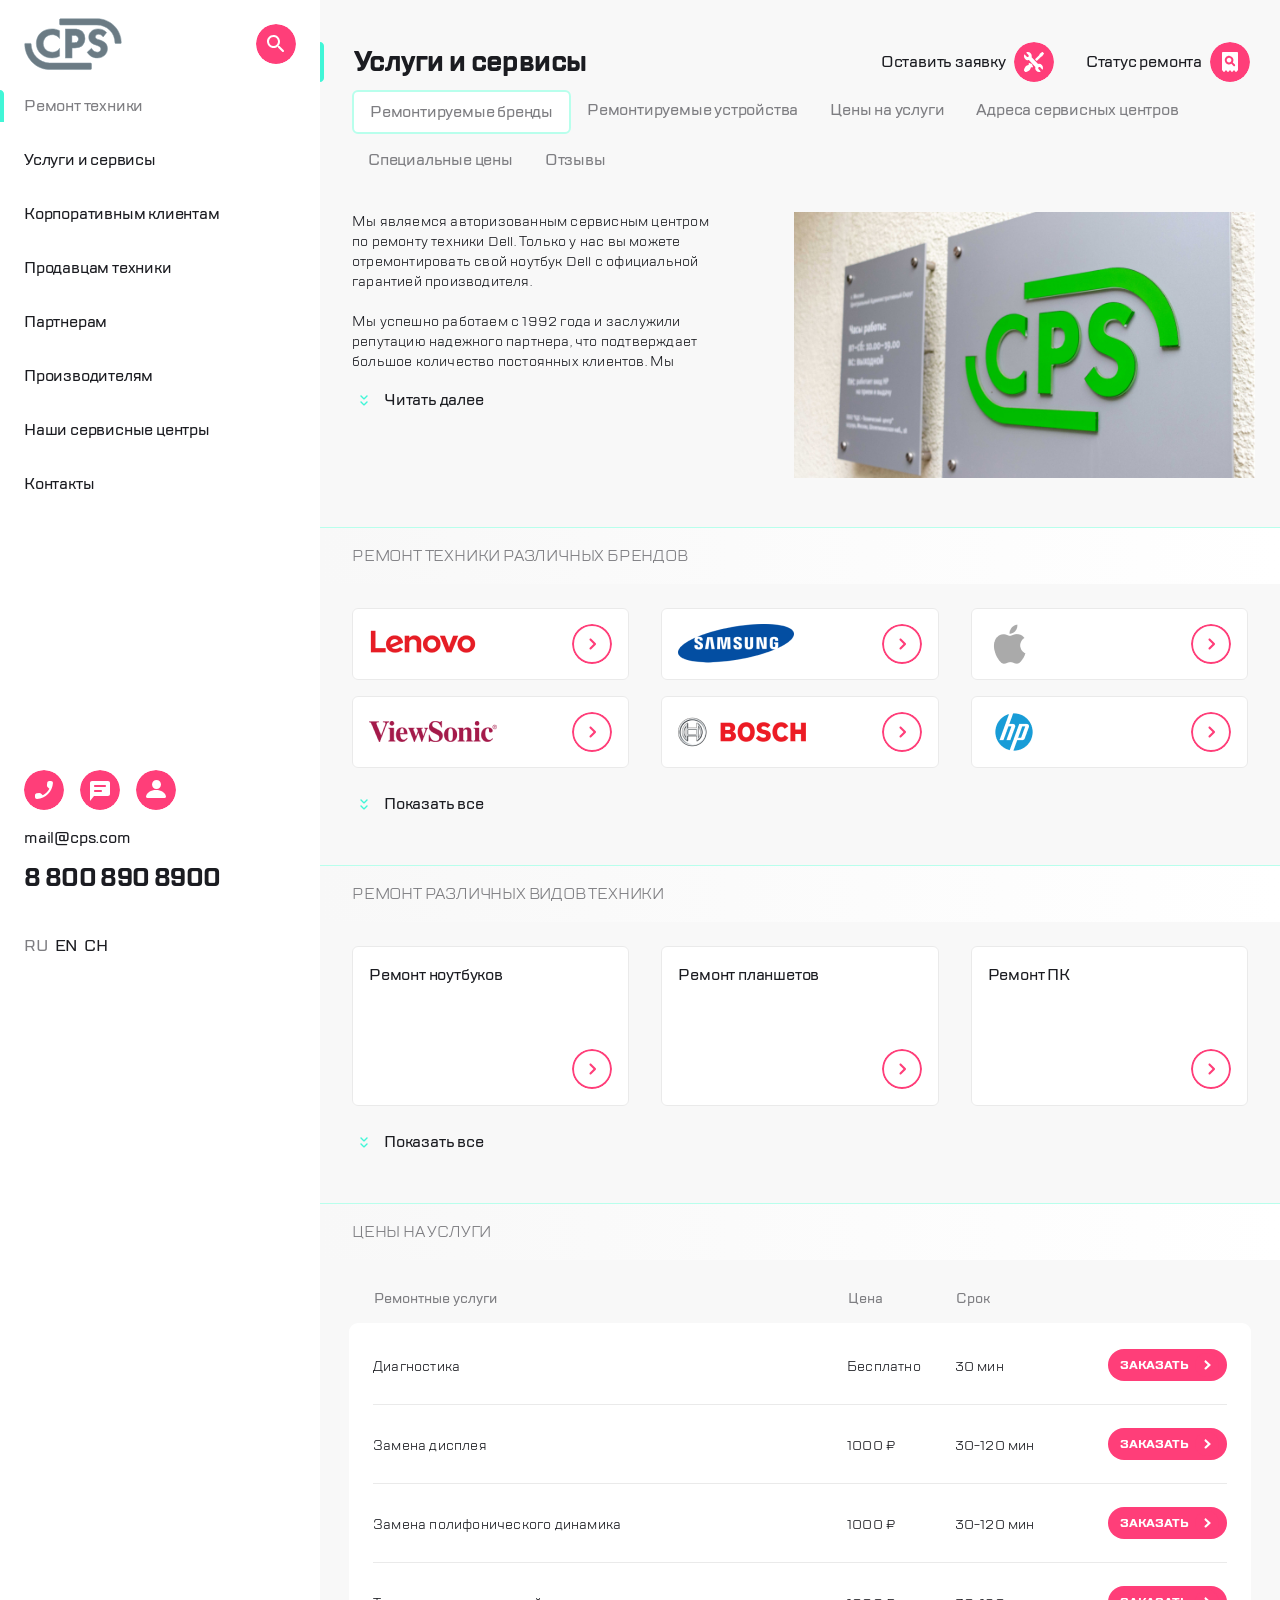
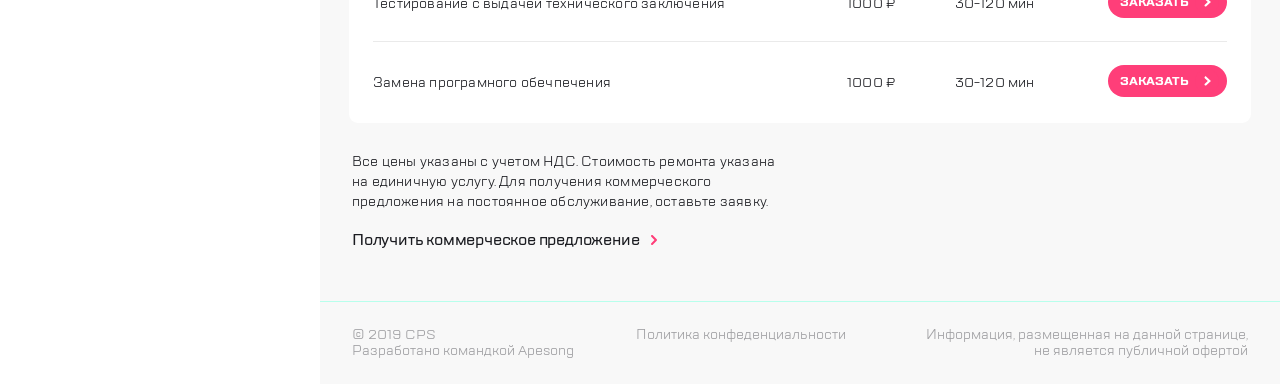
<file: index.html>
<!DOCTYPE html>
<html lang="ru">
<head>
  <link rel="stylesheet" href="style.css">
  <meta charset="UTF-8">
  <meta http-equiv="X-UA-Compatible" content="IE=edge">
  <meta name="viewport" content="width=device-width,initial-scale=1">
  <title>CPS - услуги и сервисы</title>
  <link rel="stylesheet" href="https://unpkg.com/swiper@8/swiper-bundle.min.css">
<link href="style.css" rel="stylesheet"></head>
<body>
  <div class="page">
    <div class="modal" data-button=".button--type--burger">
      <header class="menu">
        <header class="menu__header">
          <button class="button button--type--close menu__close" type="button"></button>

          <a href="" class="menu__logo logo">
            <svg class="logo__svg" width="98" height="52" viewBox="0 0 98 52" fill="none" xmlns="http://www.w3.org/2000/svg">
              <path class="s1" fill-rule="evenodd" clip-rule="evenodd" d="M36.5703 0.726074C36.018 0.726074 35.5703 1.17379 35.5703 1.72607V6.00103C35.5703 6.55331 36.018 7.00103 36.5703 7.00103H72.8973C83.0242 7.00103 90.9777 14.7977 90.9777 24.8905C90.9777 25.1761 91.2092 25.4076 91.4948 25.4076H96.757C97.0425 25.4076 97.274 25.1761 97.274 24.8905C97.274 11.4012 86.432 0.726074 72.8973 0.726074H36.5703Z" fill="#6B7B84" stroke="#80949F" stroke-width="0.5"/>
              <path class="s2" fill-rule="evenodd" clip-rule="evenodd" d="M7.10658 25.846C7.10658 25.6039 6.91035 25.4077 6.66829 25.4077H1.16412C0.922059 25.4077 0.72583 25.6039 0.72583 25.846C0.72583 39.4954 10.9491 50.7649 24.1685 51.5024L66.5101 51.5402C67.0628 51.5406 67.511 51.0928 67.511 50.5402V45.9605C67.511 45.4083 67.0633 44.9605 66.511 44.9605H25.6263C15.3901 44.9322 7.10658 36.4168 7.10658 25.846Z" fill="#6B7B84" stroke="#80949F" stroke-width="0.5"/>
              <path class="s3" fill-rule="evenodd" clip-rule="evenodd" d="M28.1413 39.9262C30.8801 39.9262 33.1614 39.3941 35.4147 38.2993L35.5702 38.1537V30.3193L34.7271 31.3987C33.1046 33.1716 30.9257 34.1475 28.4606 34.1475C23.869 34.1475 19.2573 31.1796 19.2573 25.5076C19.2573 21.2212 22.4379 16.6658 28.2991 16.6658C29.4686 16.6658 32.3128 16.9423 34.7229 19.5018L35.5702 20.5455V12.7465L35.4215 12.5991C33.1256 11.4485 30.7841 10.8892 28.1134 10.8892C23.5465 10.8892 19.9818 12.0915 17.1436 14.5627C15.3433 16.1115 12.3406 19.5823 12.3406 25.4261C12.3406 29.7468 13.8791 33.1213 17.1666 36.0482C20.225 38.73 23.616 39.9262 28.1413 39.9262Z" fill="#6B7B84"/>
              <path class="s4" d="M28.1413 39.9262C30.8801 39.9262 33.1614 39.3941 35.4147 38.2993L35.5702 38.1537V30.3193L34.7271 31.3987C33.1046 33.1716 30.9257 34.1475 28.4606 34.1475C23.869 34.1475 19.2573 31.1796 19.2573 25.5076C19.2573 21.2212 22.4379 16.6658 28.2991 16.6658C29.4686 16.6658 32.3128 16.9423 34.7229 19.5018L35.5702 20.5455V12.7465L35.4215 12.5991C33.1256 11.4485 30.7841 10.8892 28.1134 10.8892C23.5465 10.8892 19.9818 12.0915 17.1436 14.5627C15.3433 16.1115 12.3406 19.5823 12.3406 25.4261C12.3406 29.7468 13.8791 33.1213 17.1666 36.0482C20.225 38.73 23.616 39.9262 28.1413 39.9262" stroke="#80949F" stroke-width="0.5"/>
              <path class="s5" fill-rule="evenodd" clip-rule="evenodd" d="M47.911 17.4225H49.2753C50.5268 17.4225 51.9532 17.4908 53.0327 18.2266C53.5599 18.6032 54.4444 19.4749 54.4444 21.0582C54.4444 22.2283 53.9273 23.2774 53.0732 23.932C51.9782 24.7269 50.6767 24.6813 49.6308 24.6813H47.911V17.4225ZM50.9767 29.9516C54.2081 29.9516 56.7375 29.0196 58.494 27.2636C60.6547 25.1073 60.9777 22.1411 60.9777 20.5773C60.9777 18.904 60.5811 15.6404 57.9209 13.2773C55.7405 11.3666 53.414 10.8892 50.1322 10.8892H41.3777V39.9262H48.0363V29.9516H50.9767Z" fill="#6B7B84"/>
              <path class="s6" d="M47.911 17.4225V17.1725H47.661V17.4225H47.911ZM53.0327 18.2266L53.1781 18.0232L53.1735 18.0201L53.0327 18.2266ZM53.0732 23.932L53.2201 24.1344L53.2253 24.1304L53.0732 23.932ZM47.911 24.6813H47.661V24.9313H47.911V24.6813ZM58.494 27.2636L58.3174 27.0867L58.3173 27.0868L58.494 27.2636ZM57.9209 13.2773L58.087 13.0904L58.0857 13.0893L57.9209 13.2773ZM41.3777 10.8892V10.6392H41.1277V10.8892H41.3777ZM41.3777 39.9262H41.1277V40.1762H41.3777V39.9262ZM48.0363 39.9262V40.1762H48.2863V39.9262H48.0363ZM48.0363 29.9516V29.7016H47.7863V29.9516H48.0363ZM47.911 17.6725H49.2753V17.1725H47.911V17.6725ZM49.2753 17.6725C50.5325 17.6725 51.8837 17.746 52.8919 18.4332L53.1735 18.0201C52.0226 17.2355 50.5211 17.1725 49.2753 17.1725V17.6725ZM52.8874 18.4301C53.375 18.7784 54.1944 19.5832 54.1944 21.0582H54.6944C54.6944 19.3666 53.7447 18.428 53.178 18.0232L52.8874 18.4301ZM54.1944 21.0582C54.1944 22.1542 53.7106 23.1285 52.9211 23.7336L53.2253 24.1304C54.144 23.4263 54.6944 22.3023 54.6944 21.0582H54.1944ZM52.9264 23.7297C51.909 24.4682 50.697 24.4313 49.6308 24.4313V24.9313C50.6563 24.9313 52.0474 24.9855 53.2201 24.1343L52.9264 23.7297ZM49.6308 24.4313H47.911V24.9313H49.6308V24.4313ZM48.161 24.6813V17.4225H47.661V24.6813H48.161ZM50.9767 30.2016C54.2566 30.2016 56.8561 29.2545 58.6708 27.4404L58.3173 27.0868C56.6189 28.7847 54.1597 29.7016 50.9767 29.7016V30.2016ZM58.6706 27.4406C60.9027 25.2131 61.2277 22.1625 61.2277 20.5773H60.7277C60.7277 22.1197 60.4068 25.0016 58.3174 27.0867L58.6706 27.4406ZM61.2277 20.5773C61.2277 18.876 60.826 15.5236 58.087 13.0904L57.7549 13.4642C60.3361 15.7571 60.7277 18.9321 60.7277 20.5773H61.2277ZM58.0857 13.0893C55.8398 11.1212 53.4415 10.6392 50.1322 10.6392V11.1392C53.3865 11.1392 55.6412 11.612 57.7562 13.4653L58.0857 13.0893ZM50.1322 10.6392H41.3777V11.1392H50.1322V10.6392ZM41.1277 10.8892V39.9262H41.6277V10.8892H41.1277ZM41.3777 40.1762H48.0363V39.6762H41.3777V40.1762ZM48.2863 39.9262V29.9516H47.7863V39.9262H48.2863ZM48.0363 30.2016H50.9767V29.7016H48.0363V30.2016Z" fill="#80949F"/>
              <path class="s7" fill-rule="evenodd" clip-rule="evenodd" d="M80.9528 24.6025C79.5051 23.3198 77.4843 22.5763 75.1908 21.8051C73.5567 21.2364 72.6563 20.9232 72.056 20.3759C71.5822 19.9737 71.371 19.5371 71.371 18.96C71.371 17.696 72.2299 16.3451 74.6412 16.3451C76.2799 16.3451 77.6519 17.0458 78.7194 18.4268L79.1432 18.9752L82.6595 14.4994L82.3389 14.1783C80.1884 12.0262 77.3546 10.8892 74.1437 10.8892C67.6654 10.8892 64.7655 15.1037 64.7655 19.2806C64.7655 21.522 65.5649 23.3298 67.1364 24.6513C68.5434 25.8572 70.2593 26.5329 71.9052 27.0845L72.0912 27.1461C73.5528 27.6292 75.0643 28.1292 75.9671 28.9372C76.5952 29.5143 76.8751 30.1414 76.8751 30.9705C76.8751 32.8706 75.3788 34.1475 73.1518 34.1475C71.3914 34.1475 69.0733 33.2846 67.8469 30.8634L67.5261 30.2291L63.1555 34.2748L63.4133 34.6394C64.8077 36.6138 67.9542 39.9262 73.3591 39.9262C79.3188 39.9262 83.4814 36.0946 83.4814 30.6089C83.4814 27.4712 82.1049 25.609 80.9528 24.6025Z" fill="#6B7B84"/>
              <path class="s8" d="M80.9528 24.6025C79.5051 23.3198 77.4843 22.5763 75.1908 21.8051C73.5567 21.2364 72.6563 20.9232 72.056 20.3759C71.5822 19.9737 71.371 19.5371 71.371 18.96C71.371 17.696 72.2299 16.3451 74.6412 16.3451C76.2799 16.3451 77.6519 17.0458 78.7194 18.4268L79.1432 18.9752L82.6595 14.4994L82.3389 14.1783C80.1884 12.0262 77.3546 10.8892 74.1437 10.8892C67.6654 10.8892 64.7655 15.1037 64.7655 19.2806C64.7655 21.522 65.5649 23.3298 67.1364 24.6513C68.5434 25.8572 70.2593 26.5329 71.9052 27.0845L72.0912 27.1461C73.5528 27.6292 75.0643 28.1292 75.9671 28.9372C76.5952 29.5143 76.8751 30.1414 76.8751 30.9705C76.8751 32.8706 75.3788 34.1475 73.1518 34.1475C71.3914 34.1475 69.0733 33.2846 67.8469 30.8634L67.5261 30.2291L63.1555 34.2748L63.4133 34.6394C64.8077 36.6138 67.9542 39.9262 73.3591 39.9262C79.3188 39.9262 83.4814 36.0946 83.4814 30.6089C83.4814 27.4712 82.1049 25.609 80.9528 24.6025" stroke="#80949F" stroke-width="0.5"/>
            </svg>
          </a>

          <button class="button button--type--search" type="button"></button>
        </header>

        <nav class="menu__navigation navigation" aria-label="Site menu">
          <ul class="navigation__list">
            <li class="navigation__item">
              <a class="navigation__link navigation__link--active" href="">Ремонт техники</a>
            </li>

            <li class="navigation__item">
              <a class="navigation__link" href="">Услуги и сервисы</a>
            </li>

            <li class="navigation__item">
              <a class="navigation__link" href="">Корпоративным клиентам</a>
            </li>

            <li class="navigation__item">
              <a class="navigation__link" href="">Продавцам техники</a>
            </li>

            <li class="navigation__item">
              <a class="navigation__link" href="">Партнерам</a>
            </li>

            <li class="navigation__item">
              <a class="navigation__link" href="">Производителям</a>
            </li>

            <li class="navigation__item">
              <a class="navigation__link" href="">Наши сервисные центры</a>
            </li>

            <li class="navigation__item">
              <a class="navigation__link" href="">Контакты</a>
            </li>
          </ul>
        </nav>

        <footer class="menu__footer">
          <ul class="menu__contact contact">
            <li class="contact__item">
              <button class="button button--type--call" type="button"></button>
            </li>

            <li class="contact__item">
              <button class="button button--type--chat" type="button"></button>
            </li>

            <li class="contact__item">
              <a class="button button--type--profile" href=""></a>
            </li>
          </ul>

          <address class="adress menu__adress">
            <a class="adress__link adress__link--type--email" href="mailto:mail@cps.com">mail@cps.com</a>

            <a class="adress__link adress__link--type--phone" href="tel:88008908900">8 800 890 8900</a>
          </address>

          <ul class="lang">
            <li class="lang__item">
              <a class="lang__link lang__link--active" href="">RU</a>
            </li>

            <li class="lang__item">
              <a class="lang__link" href="">EN</a>
            </li>

            <li class="lang__item">
              <a class="lang__link" href="">CH</a>
            </li>
          </ul>
        </footer>
      </header>
    </div>
    <div class="content-wrap">
      <section class="mobile-menu">
        <button class="button button--type--burger" type="button"></button>

        <a class="mobile-menu__logo logo" href="">
          <svg class="logo__svg" width="98" height="52" viewBox="0 0 98 52" fill="none" xmlns="http://www.w3.org/2000/svg">
            <path class="s1" fill-rule="evenodd" clip-rule="evenodd" d="M36.5703 0.726074C36.018 0.726074 35.5703 1.17379 35.5703 1.72607V6.00103C35.5703 6.55331 36.018 7.00103 36.5703 7.00103H72.8973C83.0242 7.00103 90.9777 14.7977 90.9777 24.8905C90.9777 25.1761 91.2092 25.4076 91.4948 25.4076H96.757C97.0425 25.4076 97.274 25.1761 97.274 24.8905C97.274 11.4012 86.432 0.726074 72.8973 0.726074H36.5703Z" fill="#6B7B84" stroke="#80949F" stroke-width="0.5"/>
            <path class="s2" fill-rule="evenodd" clip-rule="evenodd" d="M7.10658 25.846C7.10658 25.6039 6.91035 25.4077 6.66829 25.4077H1.16412C0.922059 25.4077 0.72583 25.6039 0.72583 25.846C0.72583 39.4954 10.9491 50.7649 24.1685 51.5024L66.5101 51.5402C67.0628 51.5406 67.511 51.0928 67.511 50.5402V45.9605C67.511 45.4083 67.0633 44.9605 66.511 44.9605H25.6263C15.3901 44.9322 7.10658 36.4168 7.10658 25.846Z" fill="#6B7B84" stroke="#80949F" stroke-width="0.5"/>
            <path class="s3" fill-rule="evenodd" clip-rule="evenodd" d="M28.1413 39.9262C30.8801 39.9262 33.1614 39.3941 35.4147 38.2993L35.5702 38.1537V30.3193L34.7271 31.3987C33.1046 33.1716 30.9257 34.1475 28.4606 34.1475C23.869 34.1475 19.2573 31.1796 19.2573 25.5076C19.2573 21.2212 22.4379 16.6658 28.2991 16.6658C29.4686 16.6658 32.3128 16.9423 34.7229 19.5018L35.5702 20.5455V12.7465L35.4215 12.5991C33.1256 11.4485 30.7841 10.8892 28.1134 10.8892C23.5465 10.8892 19.9818 12.0915 17.1436 14.5627C15.3433 16.1115 12.3406 19.5823 12.3406 25.4261C12.3406 29.7468 13.8791 33.1213 17.1666 36.0482C20.225 38.73 23.616 39.9262 28.1413 39.9262Z" fill="#6B7B84"/>
            <path class="s4" d="M28.1413 39.9262C30.8801 39.9262 33.1614 39.3941 35.4147 38.2993L35.5702 38.1537V30.3193L34.7271 31.3987C33.1046 33.1716 30.9257 34.1475 28.4606 34.1475C23.869 34.1475 19.2573 31.1796 19.2573 25.5076C19.2573 21.2212 22.4379 16.6658 28.2991 16.6658C29.4686 16.6658 32.3128 16.9423 34.7229 19.5018L35.5702 20.5455V12.7465L35.4215 12.5991C33.1256 11.4485 30.7841 10.8892 28.1134 10.8892C23.5465 10.8892 19.9818 12.0915 17.1436 14.5627C15.3433 16.1115 12.3406 19.5823 12.3406 25.4261C12.3406 29.7468 13.8791 33.1213 17.1666 36.0482C20.225 38.73 23.616 39.9262 28.1413 39.9262" stroke="#80949F" stroke-width="0.5"/>
            <path class="s5" fill-rule="evenodd" clip-rule="evenodd" d="M47.911 17.4225H49.2753C50.5268 17.4225 51.9532 17.4908 53.0327 18.2266C53.5599 18.6032 54.4444 19.4749 54.4444 21.0582C54.4444 22.2283 53.9273 23.2774 53.0732 23.932C51.9782 24.7269 50.6767 24.6813 49.6308 24.6813H47.911V17.4225ZM50.9767 29.9516C54.2081 29.9516 56.7375 29.0196 58.494 27.2636C60.6547 25.1073 60.9777 22.1411 60.9777 20.5773C60.9777 18.904 60.5811 15.6404 57.9209 13.2773C55.7405 11.3666 53.414 10.8892 50.1322 10.8892H41.3777V39.9262H48.0363V29.9516H50.9767Z" fill="#6B7B84"/>
            <path class="s6" d="M47.911 17.4225V17.1725H47.661V17.4225H47.911ZM53.0327 18.2266L53.1781 18.0232L53.1735 18.0201L53.0327 18.2266ZM53.0732 23.932L53.2201 24.1344L53.2253 24.1304L53.0732 23.932ZM47.911 24.6813H47.661V24.9313H47.911V24.6813ZM58.494 27.2636L58.3174 27.0867L58.3173 27.0868L58.494 27.2636ZM57.9209 13.2773L58.087 13.0904L58.0857 13.0893L57.9209 13.2773ZM41.3777 10.8892V10.6392H41.1277V10.8892H41.3777ZM41.3777 39.9262H41.1277V40.1762H41.3777V39.9262ZM48.0363 39.9262V40.1762H48.2863V39.9262H48.0363ZM48.0363 29.9516V29.7016H47.7863V29.9516H48.0363ZM47.911 17.6725H49.2753V17.1725H47.911V17.6725ZM49.2753 17.6725C50.5325 17.6725 51.8837 17.746 52.8919 18.4332L53.1735 18.0201C52.0226 17.2355 50.5211 17.1725 49.2753 17.1725V17.6725ZM52.8874 18.4301C53.375 18.7784 54.1944 19.5832 54.1944 21.0582H54.6944C54.6944 19.3666 53.7447 18.428 53.178 18.0232L52.8874 18.4301ZM54.1944 21.0582C54.1944 22.1542 53.7106 23.1285 52.9211 23.7336L53.2253 24.1304C54.144 23.4263 54.6944 22.3023 54.6944 21.0582H54.1944ZM52.9264 23.7297C51.909 24.4682 50.697 24.4313 49.6308 24.4313V24.9313C50.6563 24.9313 52.0474 24.9855 53.2201 24.1343L52.9264 23.7297ZM49.6308 24.4313H47.911V24.9313H49.6308V24.4313ZM48.161 24.6813V17.4225H47.661V24.6813H48.161ZM50.9767 30.2016C54.2566 30.2016 56.8561 29.2545 58.6708 27.4404L58.3173 27.0868C56.6189 28.7847 54.1597 29.7016 50.9767 29.7016V30.2016ZM58.6706 27.4406C60.9027 25.2131 61.2277 22.1625 61.2277 20.5773H60.7277C60.7277 22.1197 60.4068 25.0016 58.3174 27.0867L58.6706 27.4406ZM61.2277 20.5773C61.2277 18.876 60.826 15.5236 58.087 13.0904L57.7549 13.4642C60.3361 15.7571 60.7277 18.9321 60.7277 20.5773H61.2277ZM58.0857 13.0893C55.8398 11.1212 53.4415 10.6392 50.1322 10.6392V11.1392C53.3865 11.1392 55.6412 11.612 57.7562 13.4653L58.0857 13.0893ZM50.1322 10.6392H41.3777V11.1392H50.1322V10.6392ZM41.1277 10.8892V39.9262H41.6277V10.8892H41.1277ZM41.3777 40.1762H48.0363V39.6762H41.3777V40.1762ZM48.2863 39.9262V29.9516H47.7863V39.9262H48.2863ZM48.0363 30.2016H50.9767V29.7016H48.0363V30.2016Z" fill="#80949F"/>
            <path class="s7" fill-rule="evenodd" clip-rule="evenodd" d="M80.9528 24.6025C79.5051 23.3198 77.4843 22.5763 75.1908 21.8051C73.5567 21.2364 72.6563 20.9232 72.056 20.3759C71.5822 19.9737 71.371 19.5371 71.371 18.96C71.371 17.696 72.2299 16.3451 74.6412 16.3451C76.2799 16.3451 77.6519 17.0458 78.7194 18.4268L79.1432 18.9752L82.6595 14.4994L82.3389 14.1783C80.1884 12.0262 77.3546 10.8892 74.1437 10.8892C67.6654 10.8892 64.7655 15.1037 64.7655 19.2806C64.7655 21.522 65.5649 23.3298 67.1364 24.6513C68.5434 25.8572 70.2593 26.5329 71.9052 27.0845L72.0912 27.1461C73.5528 27.6292 75.0643 28.1292 75.9671 28.9372C76.5952 29.5143 76.8751 30.1414 76.8751 30.9705C76.8751 32.8706 75.3788 34.1475 73.1518 34.1475C71.3914 34.1475 69.0733 33.2846 67.8469 30.8634L67.5261 30.2291L63.1555 34.2748L63.4133 34.6394C64.8077 36.6138 67.9542 39.9262 73.3591 39.9262C79.3188 39.9262 83.4814 36.0946 83.4814 30.6089C83.4814 27.4712 82.1049 25.609 80.9528 24.6025Z" fill="#6B7B84"/>
            <path class="s8" d="M80.9528 24.6025C79.5051 23.3198 77.4843 22.5763 75.1908 21.8051C73.5567 21.2364 72.6563 20.9232 72.056 20.3759C71.5822 19.9737 71.371 19.5371 71.371 18.96C71.371 17.696 72.2299 16.3451 74.6412 16.3451C76.2799 16.3451 77.6519 17.0458 78.7194 18.4268L79.1432 18.9752L82.6595 14.4994L82.3389 14.1783C80.1884 12.0262 77.3546 10.8892 74.1437 10.8892C67.6654 10.8892 64.7655 15.1037 64.7655 19.2806C64.7655 21.522 65.5649 23.3298 67.1364 24.6513C68.5434 25.8572 70.2593 26.5329 71.9052 27.0845L72.0912 27.1461C73.5528 27.6292 75.0643 28.1292 75.9671 28.9372C76.5952 29.5143 76.8751 30.1414 76.8751 30.9705C76.8751 32.8706 75.3788 34.1475 73.1518 34.1475C71.3914 34.1475 69.0733 33.2846 67.8469 30.8634L67.5261 30.2291L63.1555 34.2748L63.4133 34.6394C64.8077 36.6138 67.9542 39.9262 73.3591 39.9262C79.3188 39.9262 83.4814 36.0946 83.4814 30.6089C83.4814 27.4712 82.1049 25.609 80.9528 24.6025" stroke="#80949F" stroke-width="0.5"/>
          </svg>
        </a>

        <ul class="mobile-menu__contact contact">
          <li class="contact__item">
            <button class="button button--type--call" type="button"></button>
          </li>

          <li class="contact__item">
            <button class="button button--type--chat" type="button"></button>
          </li>

          <li class="contact__item">
            <a href="" class="button button--type--profile" type="button"></a>
          </li>
        </ul>

        <ul class="mobile-menu__technical technical">
          <li class="technical__item">
            <a class="button button--type--repair" href=""></a>
          </li>

          <li class="technical__item">
            <a class="button button--type--status" href=""></a>
          </li>
        </ul>
      </section>

      <main class="servises">
        <div class="servises__top-wrapper">
          <h1 class="page-caption">Услуги и сервисы</h1>

          <div class="servises__action">
            <a class="button button--with-label" href="">
              <span class="button__label">Оставить заявку</span>
              <button class="button button--type--repair" type="button"></button>
            </a>

            <a class="button button--with-label" href="">
              <span class="button__label">Статус ремонта</span>
              <button class="button button--type--status" type="button"></button>
            </a>
          </div>
        </div>

        <nav class="page-navigation servises__page-navigation" aria-label="Page menu">
          <ul class="page-navigation__list">
            <li class="page-navigation__item page-navigation__item--active">
              <a class="page-navigation__link" href="">Ремонтируемые бренды</a>
            </li>

            <li class="page-navigation__item">
              <a class="page-navigation__link" href="">Ремонтируемые устройства</a>
            </li>

            <li class="page-navigation__item">
              <a class="page-navigation__link" href="">Цены на услуги</a>
            </li>

            <li class="page-navigation__item">
              <a class="page-navigation__link" href="">Адреса сервисных центров</a>
            </li>

            <li class="page-navigation__item">
              <a class="page-navigation__link" href="">Специальные цены</a>
            </li>

            <li class="page-navigation__item">
              <a class="page-navigation__link" href="">Отзывы</a>
            </li>
          </ul>
        </nav>

        <section class="page-description">
          <div class="page-description__text-wrapper">
            <div class="page-description__text expandable">
              <p class="paragraph page-description__paragraph">
                Мы являемся авторизованным сервисным центром по ремонту техники Dell.
                Только у нас вы можете отремонтировать свой ноутбук Dell с официальной гарантией производителя.
              </p>

              <p class="paragraph page-description__paragraph">
                Мы успешно работаем с 1992 года и заслужили репутацию надежного партнера, что подтверждает большое количество
                постоянных клиентов.
                Мы гордимся тем, что к нам обращаются по рекомендациям и, в свою очередь, советуют нас родным и близким.
              </p>

              <p class="paragraph page-description__paragraph">
                Мы успешно работаем с 1992 года и заслужили репутацию надежного партнера, что подтверждает большое количество
                постоянных клиентов.
                Мы гордимся тем, что к нам обращаются по рекомендациям и, в свою очередь, советуют нас родным и близким.
              </p>
            </div>

            <button class="page-description__read-more read-more" type="button">Читать далее</button>
          </div>

          <img class="page-description__img" src=".//img/3223.jpg" alt="Таблички с расписанием работы и логотипом компании">
        </section>

        <section class="brands swiper">
          <header class="block-header">
            <h2 class="block-header__caption">Ремонт техники различных брендов</h2>
          </header>

          <ul class="brands__list swiper-wrapper expandable">
            <li class="brands__item swiper-slide">
              <a class="card" href="">
                <img class="logo" src="img/lenovo.png" alt="логотип lenovo">
                <button class="button button--type--go" type="button"></button>
              </a>
            </li>

            <li class="brands__item swiper-slide">
              <a class="card" href="">
                <img class="logo" src="img/samsung.png" alt="логотип samsung">
                <button class="button button--type--go" type="button"></button>
              </a>
            </li>

            <li class="brands__item swiper-slide">
              <a class="card" href="">
                <img class="logo" src="img/apple.png" alt="логотип apple">
                <button class="button button--type--go" type="button"></button>
              </a>
            </li>

            <li class="brands__item swiper-slide">
              <a class="card" href="">
                <img class="logo" src="img/viewsonic.png" alt="логотип viewsonic">
                <button class="button button--type--go" type="button"></button>
              </a>
            </li>

            <li class="brands__item swiper-slide">
              <a class="card" href="">
                <img class="logo" src="img/bosch.png" alt="логотип bosch">
                <button class="button button--type--go" type="button"></button>
              </a>
            </li>

            <li class="brands__item swiper-slide">
              <a class="card" href="">
                <img class="logo" src="img/hp.png" alt="логотип hp">
                <button class="button button--type--go" type="button"></button>
              </a>
            </li>

            <li class="brands__item swiper-slide">
              <a class="card" href="">
                <img class="logo" src="img/acer.png" alt="логотип acer">
                <button class="button button--type--go" type="button"></button>
              </a>
            </li>

            <li class="brands__item swiper-slide">
              <a class="card" href="">
                <img class="logo" src="img/sony.png" alt="логотип sony">
                <button class="button button--type--go" type="button"></button>
              </a>
            </li>

            <li class="brands__item swiper-slide">
              <a class="card" href="">
                <img class="logo" src="img/lenovo.png" alt="логотип lenovo">
                <button class="button button--type--go" type="button"></button>
              </a>
            </li>

            <li class="brands__item swiper-slide">
              <a class="card" href="">
                <img class="logo" src="img/samsung.png" alt="логотип samsung">
                <button class="button button--type--go" type="button"></button>
              </a>
            </li>

            <li class="brands__item swiper-slide">
              <a class="card" href="">
                <img class="logo" src="img/apple.png" alt="логотип apple">
                <button class="button button--type--go" type="button"></button>
              </a>

          </li></ul>

          <div class="swiper-pagination"></div>

          <button class="read-more brands__read-more" type="button">Показать все</button>
        </section>

        <section class="repair swiper">
          <header class="block-header">
            <h2 class="block-header__caption">Ремонт различных видов техники</h2>
          </header>

          <ul class="repair__list swiper-wrapper expandable">
            <li class="repair__item swiper-slide">
              <a class="card card--big" href="">
                <span class="card__label">Ремонт ноутбуков</span>
                <button class="button button--type--go" type="button"></button>
              </a>
            </li>

            <li class="repair__item swiper-slide">
              <a class="card card--big" href="">
                <span class="card__label">Ремонт планшетов</span>
                <button class="button button--type--go" type="button"></button>
              </a>
            </li>

            <li class="repair__item swiper-slide">
              <a class="card card--big" href="">
                <span class="card__label">Ремонт ПК</span>
                <button class="button button--type--go" type="button"></button>
              </a>
            </li>

            <li class="repair__item swiper-slide">
              <a class="card card--big" href="">
                <span class="card__label">Ремонт мониторов</span>
                <button class="button button--type--go" type="button"></button>
              </a>
            </li>

            <li class="repair__item swiper-slide">
              <a class="card card--big" href="">
                <span class="card__label">Ремонт ноутбуков</span>
                <button class="button button--type--go" type="button"></button>
              </a>
            </li>

            <li class="repair__item swiper-slide">
              <a class="card card--big" href="">
                <span class="card__label">Ремонт планшетов</span>
                <button class="button button--type--go" type="button"></button>
              </a>
            </li>

            <li class="repair__item swiper-slide">
              <a class="card card--big" href="">
                <span class="card__label">Ремонт ПК</span>
                <button class="button button--type--go" type="button"></button>
              </a>
            </li>

            <li class="repair__item swiper-slide">
              <a class="card card--big" href="">
                <span class="card__label">Ремонт мониторов</span>
                <button class="button button--type--go" type="button"></button>
              </a>
            </li>
          </ul>

          <div class="swiper-pagination"></div>

          <button class="read-more repair__read-more" type="button">Показать все</button>
        </section>

        <section class="prices">
          <header class="block-header">
            <h2 class="block-header__caption">Цены на услуги</h2>
          </header>

          <table class="table swiper">
            <thead class="table__header">
              <tr class="table__row">
                <th class="table__head">Ремонтные услуги</th>
                <th class="table__head">Цена</th>
                <th class="table__head">Срок</th>
                <th class="table__head"></th>
              </tr>
            </thead>

            <tbody class="table__body swiper-wrapper">
              <tr class="table__row swiper-slide">
                <td class="table__data table__servise">Диагностика</td>
                <td class="table__data table__price">Бесплатно</td>
                <td class="table__data table__time">30 мин</td>
                <td class="table__data table__button">
                  <button class="button button--type--order" type="button"></button>
                </td>
              </tr>

              <tr class="table__row swiper-slide">
                <td class="table__data table__servise">Замена дисплея</td>
                <td class="table__data table__price">1000 ₽</td>
                <td class="table__data table__time">30-120 мин</td>
                <td class="table__data table__button">
                  <button class="button button--type--order" type="button"></button>
                </td>
              </tr>

              <tr class="table__row swiper-slide">
                <td class="table__data table__servise">Замена полифонического динамика</td>
                <td class="table__data table__price">1000 ₽</td>
                <td class="table__data table__time">30-120 мин</td>
                <td class="table__data table__button">
                  <button class="button button--type--order" type="button"></button>
                </td>
              </tr>

              <tr class="table__row swiper-slide">
                <td class="table__data table__servise">Тестирование с выдачей технического заключения</td>
                <td class="table__data table__price">1000 ₽</td>
                <td class="table__data table__time">30-120 мин</td>
                <td class="table__data table__button">
                  <button class="button button--type--order" type="button"></button>
                </td>
              </tr>

              <tr class="table__row swiper-slide">
                <td class="table__data table__servise">Замена програмного обечпечения</td>
                <td class="table__data table__price">1000 ₽</td>
                <td class="table__data table__time">30-120 мин</td>
                <td class="table__data table__button">
                  <button class="button button--type--order" type="button"></button>
                </td>
              </tr>

            </tbody>

            <tfoot class="table__footer swiper-pagination"></tfoot>

            <caption class="table__caption">
              <p class="paragraph">Все цены указаны с учетом НДС. Стоимость ремонта указана
                на единичную услугу. Для получения коммерческого предложения на постоянное обслуживание, оставьте заявку.
              </p>

              <a class="table__link" href="">
                Получить<wbr> коммерческое<wbr> предложение
                <button class="button button--type--line"></button>
              </a>
            </caption>

          </table>
        </section>
      </main>

      <footer class="page-footer">
        <ul class="page-footer__list">
          <li class="page-footer__item">
            <a class="page-footer__link" href="">© 2019 CPS<br>Разработано командкой Apesong</a>
          </li>

          <li class="page-footer__item">
            <a class="page-footer__link" href="">Политика конфеденциальности</a>
          </li>

          <li class="page-footer__item">
            <a class="page-footer__link" href="">Информация, размещенная на данной странице, не является публичной офертой</a>
          </li>
        </ul>
      </footer>
    </div>
  </div>

  <div class="modal" data-button=".button--type--chat">
    <form class="form" action="">
      <button class="button button--type--close form__close" type="button"></button>

      <h2 class="form__caption">Обратная связь</h2>

      <input class="form__input" type="text" required placeholder="Имя">
      <input class="form__input" type="tel" required placeholder="Телефон">
      <input class="form__input" type="email" required placeholder="Электронная почта">
      <textarea class="form__input" rows="4" required placeholder="Сообщение"></textarea>

      <p class="form__message">
        Нажимая "отправить", вы даете согласие на <a class="form__link" href="">обаботку персональных данных</a>
        и соглашаетесь с нашей <a class="form__link" href="">политикой конфиденциальности</a>
      </p>

      <button class="button button--type--submit form__submit" type="submit">
    </button></form>
  </div>

  <div class="modal" data-button=".button--type--call">
    <form class="form" action="">
      <button class="button button--type--close form__close" type="button"></button>

      <h2 class="form__caption">Заказать звонок</h2>

      <input class="form__input" type="tel" required placeholder="Телефон">

      <p class="form__message">
        Нажимая "отправить", вы даете согласие на <a class="form__link" href="">обаботку персональных данных</a>
        и соглашаетесь с нашей <a class="form__link" href="">политикой конфиденциальности</a>
      </p>

      <button class="button button--type--submit form__submit" type="submit">
    </button></form>
  </div>

  <script src="https://unpkg.com/swiper@8/swiper-bundle.min.js"></script>
<script type="text/javascript" src="./js/bundle.js"></script></body>
</html>
</file>
<file: style.css>
@charset "UTF-8";
/*! normalize.css v8.0.1 | MIT License | github.com/necolas/normalize.css */
/* Document
   ========================================================================== */
/**
 * 1. Correct the line height in all browsers.
 * 2. Prevent adjustments of font size after orientation changes in iOS.
 */
html {
  line-height: 1.15;
  /* 1 */
  -webkit-text-size-adjust: 100%;
  /* 2 */ }

/* Sections
   ========================================================================== */
/**
 * Remove the margin in all browsers.
 */
body {
  margin: 0; }

/**
 * Render the `main` element consistently in IE.
 */
main {
  display: block; }

/**
 * Correct the font size and margin on `h1` elements within `section` and
 * `article` contexts in Chrome, Firefox, and Safari.
 */
h1 {
  font-size: 2em;
  margin: 0.67em 0; }

/* Grouping content
   ========================================================================== */
/**
 * 1. Add the correct box sizing in Firefox.
 * 2. Show the overflow in Edge and IE.
 */
hr {
  box-sizing: content-box;
  /* 1 */
  height: 0;
  /* 1 */
  overflow: visible;
  /* 2 */ }

/**
 * 1. Correct the inheritance and scaling of font size in all browsers.
 * 2. Correct the odd `em` font sizing in all browsers.
 */
pre {
  font-family: monospace, monospace;
  /* 1 */
  font-size: 1em;
  /* 2 */ }

/* Text-level semantics
   ========================================================================== */
/**
 * Remove the gray background on active links in IE 10.
 */
a {
  background-color: transparent; }

/**
 * 1. Remove the bottom border in Chrome 57-
 * 2. Add the correct text decoration in Chrome, Edge, IE, Opera, and Safari.
 */
abbr[title] {
  border-bottom: none;
  /* 1 */
  text-decoration: underline;
  /* 2 */
  -webkit-text-decoration: underline dotted;
          text-decoration: underline dotted;
  /* 2 */ }

/**
 * Add the correct font weight in Chrome, Edge, and Safari.
 */
b,
strong {
  font-weight: bolder; }

/**
 * 1. Correct the inheritance and scaling of font size in all browsers.
 * 2. Correct the odd `em` font sizing in all browsers.
 */
code,
kbd,
samp {
  font-family: monospace, monospace;
  /* 1 */
  font-size: 1em;
  /* 2 */ }

/**
 * Add the correct font size in all browsers.
 */
small {
  font-size: 80%; }

/**
 * Prevent `sub` and `sup` elements from affecting the line height in
 * all browsers.
 */
sub,
sup {
  font-size: 75%;
  line-height: 0;
  position: relative;
  vertical-align: baseline; }

sub {
  bottom: -0.25em; }

sup {
  top: -0.5em; }

/* Embedded content
   ========================================================================== */
/**
 * Remove the border on images inside links in IE 10.
 */
img {
  border-style: none; }

/* Forms
   ========================================================================== */
/**
 * 1. Change the font styles in all browsers.
 * 2. Remove the margin in Firefox and Safari.
 */
button,
input,
optgroup,
select,
textarea {
  font-family: inherit;
  /* 1 */
  font-size: 100%;
  /* 1 */
  line-height: 1.15;
  /* 1 */
  margin: 0;
  /* 2 */ }

/**
 * Show the overflow in IE.
 * 1. Show the overflow in Edge.
 */
button,
input {
  /* 1 */
  overflow: visible; }

/**
 * Remove the inheritance of text transform in Edge, Firefox, and IE.
 * 1. Remove the inheritance of text transform in Firefox.
 */
button,
select {
  /* 1 */
  text-transform: none; }

/**
 * Correct the inability to style clickable types in iOS and Safari.
 */
button,
[type="button"],
[type="reset"],
[type="submit"] {
  -webkit-appearance: button; }

/**
 * Remove the inner border and padding in Firefox.
 */
button::-moz-focus-inner,
[type="button"]::-moz-focus-inner,
[type="reset"]::-moz-focus-inner,
[type="submit"]::-moz-focus-inner {
  border-style: none;
  padding: 0; }

/**
 * Restore the focus styles unset by the previous rule.
 */
button:-moz-focusring,
[type="button"]:-moz-focusring,
[type="reset"]:-moz-focusring,
[type="submit"]:-moz-focusring {
  outline: 1px dotted ButtonText; }

/**
 * Correct the padding in Firefox.
 */
fieldset {
  padding: 0.35em 0.75em 0.625em; }

/**
 * 1. Correct the text wrapping in Edge and IE.
 * 2. Correct the color inheritance from `fieldset` elements in IE.
 * 3. Remove the padding so developers are not caught out when they zero out
 *    `fieldset` elements in all browsers.
 */
legend {
  box-sizing: border-box;
  /* 1 */
  color: inherit;
  /* 2 */
  display: table;
  /* 1 */
  max-width: 100%;
  /* 1 */
  padding: 0;
  /* 3 */
  white-space: normal;
  /* 1 */ }

/**
 * Add the correct vertical alignment in Chrome, Firefox, and Opera.
 */
progress {
  vertical-align: baseline; }

/**
 * Remove the default vertical scrollbar in IE 10+.
 */
textarea {
  overflow: auto; }

/**
 * 1. Add the correct box sizing in IE 10.
 * 2. Remove the padding in IE 10.
 */
[type="checkbox"],
[type="radio"] {
  box-sizing: border-box;
  /* 1 */
  padding: 0;
  /* 2 */ }

/**
 * Correct the cursor style of increment and decrement buttons in Chrome.
 */
[type="number"]::-webkit-inner-spin-button,
[type="number"]::-webkit-outer-spin-button {
  height: auto; }

/**
 * 1. Correct the odd appearance in Chrome and Safari.
 * 2. Correct the outline style in Safari.
 */
[type="search"] {
  -webkit-appearance: textfield;
  /* 1 */
  outline-offset: -2px;
  /* 2 */ }

/**
 * Remove the inner padding in Chrome and Safari on macOS.
 */
[type="search"]::-webkit-search-decoration {
  -webkit-appearance: none; }

/**
 * 1. Correct the inability to style clickable types in iOS and Safari.
 * 2. Change font properties to `inherit` in Safari.
 */
::-webkit-file-upload-button {
  -webkit-appearance: button;
  /* 1 */
  font: inherit;
  /* 2 */ }

/* Interactive
   ========================================================================== */
/*
 * Add the correct display in Edge, IE 10+, and Firefox.
 */
details {
  display: block; }

/*
 * Add the correct display in all browsers.
 */
summary {
  display: list-item; }

/* Misc
   ========================================================================== */
/**
 * Add the correct display in IE 10+.
 */
template {
  display: none; }

/**
 * Add the correct display in IE 10.
 */
[hidden] {
  display: none; }

@font-face {
  font-family: 'TT Lakes';
  src: url(./fonts/TTLakes-Bold.eot);
  src: local("TT Lakes Bold"), local("TTLakes-Bold"), url(./fonts/TTLakes-Bold.eot?#iefix) format("embedded-opentype"), url(./fonts/TTLakes-Bold.woff) format("woff"), url(./fonts/TTLakes-Bold.ttf) format("truetype");
  font-weight: bold;
  font-style: normal; }

@font-face {
  font-family: 'TT Lakes';
  src: url(./fonts/TTLakes-Medium.eot);
  src: local("TT Lakes Medium"), local("TTLakes-Medium"), url(./fonts/TTLakes-Medium.eot?#iefix) format("embedded-opentype"), url(./fonts/TTLakes-Medium.woff) format("woff"), url(./fonts/TTLakes-Medium.ttf) format("truetype");
  font-weight: 500;
  font-style: normal; }

@font-face {
  font-family: 'TT Lakes';
  src: url(./fonts/TTLakes-Regular.eot);
  src: local("TT Lakes Regular"), local("TTLakes-Regular"), url(./fonts/TTLakes-Regular.eot?#iefix) format("embedded-opentype"), url(./fonts/TTLakes-Regular.woff) format("woff"), url(./fonts/TTLakes-Regular.ttf) format("truetype");
  font-weight: normal;
  font-style: normal; }

html {
  box-sizing: border-box; }

*, *:before, *:after {
  box-sizing: inherit; }

.swiper-pagination {
  padding-top: 16px;
  position: static; }
  @media (min-width: 768px) {
    .swiper-pagination {
      display: none; } }
  .swiper-pagination-bullet {
    width: 12px;
    height: 12px;
    opacity: 1;
    background: #DDDDDD; }
    .swiper-pagination-bullet-active {
      background: #B5B6BC; }

.button {
  display: block;
  padding: 0;
  margin: 0;
  width: 40px;
  height: 40px;
  border: none;
  border-radius: 50%;
  background-color: transparent;
  cursor: pointer;
  transition: transform 500ms ease-in-out;
  background-repeat: no-repeat;
  outline: none; }
  @media (hover: hover) {
    .button:hover {
      transform: scale(1.3);
      -webkit-filter: hue-rotate(20deg);
              filter: hue-rotate(20deg); } }
  .button--type--close {
    background-image: url(./static/burger-close.svg); }
    @media (hover: hover) {
      .button--type--close:hover {
        transform: scale(1.3) rotate(-180deg); } }
  .button--type--search {
    background-image: url(./static/search.svg); }
  .button--type--call {
    background-image: url(./static/call.svg); }
  .button--type--chat {
    background-image: url(./static/chat.svg); }
  .button--type--profile {
    background-image: url(./static/profile.svg); }
  .button--type--burger {
    background-image: url(./static/burger.svg); }
  .button--type--repair {
    background-image: url(./static/repair.svg); }
  .button--type--status {
    background-image: url(./static/checkstatus.svg); }
  .button--type--go {
    background-image: url(./static/go.svg); }
  .button--type--order {
    background-color: #FF3E79;
    background-image: url(./static/goside.svg);
    background-position: right 8px top 50%;
    width: 119px;
    height: 32px;
    border-radius: 16px;
    text-align: left;
    padding-left: 12px; }
    .button--type--order::before {
      content: 'Заказать';
      font-family: "TT Lakes", sans-serif;
      font-size: 12px;
      font-weight: bold;
      line-height: 24px;
      letter-spacing: -0.15px;
      text-transform: uppercase;
      color: white; }
  .button--type--submit {
    background-color: #FF3E79;
    background-image: url(./static/goside.svg);
    background-position: right 8px top 50%;
    width: 136px;
    height: 32px;
    border-radius: 16px;
    text-align: left;
    padding-left: 20px; }
    .button--type--submit::before {
      content: 'Отправить';
      font-family: "TT Lakes", sans-serif;
      font-size: 12px;
      font-weight: bold;
      line-height: 24px;
      letter-spacing: -0.15px;
      text-transform: uppercase;
      color: white; }
  .button--type--line {
    background-image: url(./static/line.svg);
    background-position: 50% 50%;
    width: 24px;
    height: 24px; }
  .button--with-label {
    display: flex;
    align-items: center;
    width: auto;
    border-radius: 0;
    text-decoration: none;
    gap: 8px; }
    .button--with-label:hover {
      transform: none;
      -webkit-filter: none;
              filter: none;
      -webkit-text-decoration: solid 2px #FF3E79 underline;
              text-decoration: solid 2px #FF3E79 underline; }
  .button__label {
    font-family: "TT Lakes", sans-serif;
    font-weight: 500;
    font-size: 16px;
    line-height: 24px;
    letter-spacing: -0.2px;
    color: #1B1C21;
    text-decoration: none; }

.card {
  display: flex;
  background-color: white;
  width: 240px;
  height: 72px;
  border: 1px solid #EAEAEA;
  border-radius: 6px;
  text-decoration: none;
  box-sizing: border-box;
  align-items: center;
  justify-content: space-between;
  padding: 0 16px; }
  @media (min-width: 768px) {
    .card {
      width: 224px;
      flex-grow: 1; } }
  @media (min-width: 1200px) {
    .card {
      width: 240px; } }
  .card:hover {
    border-color: #FF3E79; }
  .card--big {
    height: 160px;
    padding: 16px;
    flex-direction: column;
    align-items: flex-end; }
  .card__label {
    font-family: "TT Lakes", sans-serif;
    font-size: 16px;
    line-height: 24px;
    font-weight: 500;
    letter-spacing: -0.2px;
    color: #1B1C21;
    align-self: flex-start; }

.paragraph {
  font-family: "TT Lakes", sans-serif;
  font-weight: 400;
  font-size: 14px;
  line-height: 18px;
  letter-spacing: 0.2px;
  color: #1B1C21;
  margin: 0; }
  @media (min-width: 768px) {
    .paragraph {
      line-height: 20px; } }

.read-more {
  font-family: "TT Lakes", sans-serif;
  font-weight: 500;
  font-size: 16px;
  line-height: 24px;
  letter-spacing: -0.2px;
  color: #1B1C21;
  text-decoration: none;
  border: none;
  cursor: pointer;
  background-color: transparent;
  padding: 0;
  margin: 0; }
  .read-more:active {
    text-decoration: none; }
  @media (hover: hover) {
    .read-more:hover {
      -webkit-text-decoration: solid 2px #FF3E79 underline;
              text-decoration: solid 2px #FF3E79 underline; } }
  .read-more::before {
    content: "";
    display: inline-block;
    background-image: url(./static/expand.svg);
    width: 24px;
    height: 24px;
    vertical-align: top;
    margin-right: 8px;
    transition: transform 0.5s; }
  .read-more--open::before {
    transform: rotateX(180deg); }

.contact {
  display: flex;
  gap: 16px;
  padding: 0;
  margin: 0;
  list-style: none; }

.technical {
  display: flex;
  align-items: center;
  gap: 16px;
  padding: 0;
  list-style: none; }

.logo {
  display: flex;
  align-items: center; }
  .logo__svg {
    overflow: visible; }
  .logo__svg * {
    transition: all 1s; }
  .logo:hover .s1,
  .logo:hover .s2 {
    fill: #FF3E79; }
  .logo:hover .s1 {
    transform: translate(10px, -10px); }
  .logo:hover .s2 {
    transform: translate(-10px, 10px); }
  .logo:hover .s3,
  .logo:hover .s4 {
    transform: translate(-10px); }
  .logo:hover .s8,
  .logo:hover .s7 {
    transform: translate(10px); }

.navigation__list {
  display: flex;
  flex-direction: column;
  gap: 22px;
  padding: 0;
  margin: 0;
  list-style: none; }

.navigation__link {
  font-family: "TT Lakes", sans-serif;
  font-weight: 500;
  font-size: 16px;
  line-height: 24px;
  text-decoration: none;
  letter-spacing: -0.2px;
  color: #1B1C21;
  padding-left: 24px;
  display: flex;
  align-items: center;
  height: 32px; }
  .navigation__link:not(.navigation__link--active):hover {
    -webkit-text-decoration: solid 2px #FF3E79 underline;
            text-decoration: solid 2px #FF3E79 underline; }
  .navigation__link--active {
    color: #7E7E82;
    padding-left: 0px;
    cursor: default; }
    .navigation__link--active::before {
      display: inline-block;
      content: "";
      height: 32px;
      width: 4px;
      background-image: url(./static/highlight.svg);
      margin-right: 20px; }

.adress {
  display: flex;
  flex-direction: column;
  gap: 12px;
  font-style: normal; }
  .adress__link {
    font-family: "TT Lakes", sans-serif;
    display: block;
    transition: all 500ms;
    color: #1B1C21;
    text-decoration: none; }
    .adress__link--type--email {
      font-weight: 500;
      font-size: 16px;
      line-height: 24px;
      letter-spacing: -0.2px;
      transform-origin: 0% 0%; }
      .adress__link--type--email:hover {
        transform: scale(1.3);
        color: #FF3E79; }
    .adress__link--type--phone {
      font-weight: 700;
      font-size: 24px;
      line-height: 32px;
      letter-spacing: -0.6px; }
      .adress__link--type--phone:hover {
        -webkit-filter: drop-shadow(0 0 2px #FF3E79);
                filter: drop-shadow(0 0 2px #FF3E79); }

.lang {
  display: flex;
  gap: 7px;
  padding: 0;
  margin: 0;
  list-style: none; }
  .lang__link {
    font-family: "TT Lakes", sans-serif;
    font-weight: 500;
    font-size: 16px;
    line-height: 24px;
    letter-spacing: -0.2px;
    color: #1B1C21;
    text-decoration: none; }
    .lang__link:not(.lang__link--active):hover {
      -webkit-text-decoration: wavy underline 2px #FF3E79;
              text-decoration: wavy underline 2px #FF3E79; }
    .lang__link--active {
      color: #7E7E82;
      cursor: default; }

.table {
  padding-left: 16px;
  padding-right: 16px;
  border-spacing: 0px;
  display: block; }
  @media (min-width: 768px) {
    .table {
      padding-left: 24px;
      padding-right: 24px; } }
  @media (min-width: 1200px) {
    .table {
      padding-left: 32px;
      padding-right: 32px; } }
  @media (min-width: 768px) {
    .table {
      display: table;
      width: 100%; } }
  .table__caption {
    display: block;
    caption-side: bottom;
    max-width: 500px;
    text-align: left;
    padding-top: 16px;
    padding-right: 16px; }
    @media (min-width: 768px) {
      .table__caption {
        padding-left: 16px;
        padding-right: 16px;
        display: table-caption;
        padding-top: 24px; } }
  @media (min-width: 768px) and (min-width: 768px) {
    .table__caption {
      padding-left: 24px;
      padding-right: 24px; } }
  @media (min-width: 768px) and (min-width: 1200px) {
    .table__caption {
      padding-left: 32px;
      padding-right: 32px; } }
    @media (min-width: 1200px) {
      .table__caption {
        padding-top: 32px; } }
  .table__header {
    display: none; }
    @media (min-width: 768px) {
      .table__header {
        display: table-header-group; } }
  .table__head {
    font-family: "TT Lakes", sans-serif;
    font-weight: 500;
    font-size: 14px;
    line-height: 16px;
    color: #7E7E82;
    text-align: left;
    padding-top: 31px;
    padding-bottom: 19px; }
    @media (min-width: 768px) {
      .table__head {
        display: table-cell; } }
  .table__row {
    display: flex;
    justify-content: space-between;
    flex-direction: column;
    padding: 16px;
    flex-wrap: wrap;
    height: 168px;
    width: 228px;
    background-color: white;
    border-radius: 6px; }
    @media (min-width: 768px) {
      .table__row {
        box-sizing: border-box;
        display: table-row;
        padding: 0;
        width: auto;
        height: auto;
        background-color: transparent; } }
  @media (min-width: 768px) and (hover: hover) {
    .table__row:hover .table__data {
      color: #FF3E79; } }
    @media (min-width: 768px) {
        .table__row:last-child .table__data {
          border: none; }
        .table__row::before, .table__row::after {
          content: '';
          height: 100%;
          width: 16px;
          display: block; } }
  .table__data {
    font-family: "TT Lakes", sans-serif;
    font-size: 14px;
    line-height: 18px;
    letter-spacing: 0.2px;
    color: #1B1C21; }
    .table__data::before {
      content: '';
      font-family: "TT Lakes", sans-serif;
      font-size: 14px;
      line-height: 16px;
      color: #7E7E82;
      opacity: 0.72;
      margin-bottom: 4px; }
    @media (min-width: 768px) {
      .table__data {
        display: table-cell;
        box-sizing: border-box;
        padding: 23px 0;
        border-bottom: 1px solid #EAEAEA; }
        .table__data:not(:last-child) {
          padding-right: 8px; }
        .table__data:last-child button {
          margin-left: auto; } }
  .table__servise::before {
    display: block;
    content: 'Ремонтные услуги'; }
    @media (min-width: 768px) {
      .table__servise::before {
        content: ''; } }
  .table__price::before {
    display: block;
    content: 'Цена'; }
    @media (min-width: 768px) {
      .table__price::before {
        content: ''; } }
  .table__time::before {
    display: block;
    content: 'Срок'; }
    @media (min-width: 768px) {
      .table__time::before {
        content: ''; } }
  .table__button {
    position: absolute;
    bottom: 16px;
    right: 16px; }
    @media (min-width: 768px) {
      .table__button {
        position: static; } }
  .table__body {
    display: flex;
    padding-top: 16px; }
    @media (min-width: 768px) {
      .table__body {
        display: table-row-group;
        box-sizing: border-box;
        box-shadow: 0 0 0 3px white;
        border-radius: 6px;
        background-color: white; } }
  .table__link {
    font-family: "TT Lakes", sans-serif;
    white-space: nowrap;
    font-size: 16px;
    font-weight: 500;
    line-height: 24px;
    letter-spacing: -0.2px;
    color: #1B1C21;
    text-decoration: none;
    margin-top: 16px;
    margin-right: 16px;
    display: inline-block;
    align-items: center; }
    @media (hover: hover) {
      .table__link:hover {
        -webkit-text-decoration: solid 2px #FF3E79 underline;
                text-decoration: solid 2px #FF3E79 underline; } }
    .table__link button {
      display: inline-block;
      vertical-align: bottom; }
  .table__footer {
    display: block;
    margin: 16 auto 16 auto; }
    @media (min-width: 768px) {
      .table__footer {
        display: none; } }

.block-header {
  padding-left: 16px;
  padding-right: 16px;
  padding-top: 16px;
  padding-bottom: 16px;
  background-image: linear-gradient(to right, #F8F8F8 0%, white 100%);
  height: auto; }
  @media (min-width: 768px) {
    .block-header {
      padding-left: 24px;
      padding-right: 24px; } }
  @media (min-width: 1200px) {
    .block-header {
      padding-left: 32px;
      padding-right: 32px; } }
  .block-header__caption {
    font-family: "TT Lakes", sans-serif;
    font-size: 16px;
    line-height: 24px;
    letter-spacing: -0.2px;
    text-transform: uppercase;
    color: #7E7E82;
    font-weight: 400;
    margin: 0; }

.page-caption {
  font-family: "TT Lakes", sans-serif;
  font-weight: 700;
  font-size: 28px;
  line-height: 40px;
  letter-spacing: -0.6px;
  color: #1B1C21;
  margin: 0; }
  .page-caption::before {
    content: "";
    display: inline-block;
    background-image: url(./static/highlight.svg);
    height: 40px;
    width: 4px;
    vertical-align: top;
    margin-right: 12px; }
    @media (min-width: 768px) {
      .page-caption::before {
        margin-right: 20px; } }
    @media (min-width: 1200px) {
      .page-caption::before {
        margin-right: 30px; } }

.page-navigation {
  margin-bottom: 24px;
  overflow-x: scroll; }
  @media (min-width: 768px) {
    .page-navigation {
      margin-bottom: 32px; } }
  @media (min-width: 1200px) {
    .page-navigation {
      margin-bottom: 12px;
      overflow-x: auto; } }
  .page-navigation__list {
    padding-left: 16px;
    padding-right: 16px;
    list-style-type: none;
    display: flex;
    margin: 0;
    row-gap: 6px; }
    @media (min-width: 768px) {
      .page-navigation__list {
        padding-left: 24px;
        padding-right: 24px; } }
    @media (min-width: 1200px) {
      .page-navigation__list {
        padding-left: 32px;
        padding-right: 32px; } }
    @media (min-width: 1200px) {
      .page-navigation__list {
        flex-wrap: wrap; } }
  .page-navigation__item {
    flex-shrink: 0;
    padding: 8px 16px; }
    .page-navigation__item--active {
      border: 2px solid #B8FFEC;
      border-radius: 6px;
      background: #FFFFFF; }
    .page-navigation__item:not(.page-navigation__item--active):hover {
      -webkit-text-decoration: solid 2px #FF3E79 underline;
              text-decoration: solid 2px #FF3E79 underline; }
  .page-navigation__link {
    font-family: "TT Lakes", sans-serif;
    font-weight: 500;
    font-size: 16px;
    line-height: 24px;
    letter-spacing: -0.2px;
    color: #7E7E82;
    text-decoration: none;
    -webkit-text-decoration-color: #FF3E79;
            text-decoration-color: #FF3E79; }

.page-description {
  padding-bottom: 24px;
  display: flex;
  flex-direction: column;
  gap: 16px;
  box-shadow: inset 0px -1px 0px 0px #B8FFEC; }
  @media (min-width: 768px) {
    .page-description {
      padding-bottom: 32px; } }
  @media (min-width: 1200px) {
    .page-description {
      padding-bottom: 50px; } }
  @media (min-width: 768px) {
    .page-description {
      flex-direction: row;
      gap: 36px; } }
  .page-description__text-wrapper {
    padding-left: 16px;
    padding-right: 16px;
    padding-right: 16px;
    display: flex;
    gap: 16px;
    flex-direction: column;
    align-items: flex-start; }
    @media (min-width: 768px) {
      .page-description__text-wrapper {
        padding-left: 24px;
        padding-right: 24px; } }
    @media (min-width: 1200px) {
      .page-description__text-wrapper {
        padding-left: 32px;
        padding-right: 32px; } }
  .page-description__text {
    display: flex;
    flex-direction: column;
    max-height: 90px;
    overflow: hidden;
    gap: 18px;
    transition: max-height 0.5s ease-in-out; }
    @media (min-width: 768px) {
      .page-description__text {
        gap: 20px;
        max-height: 160px; } }
  .page-description__img {
    align-self: flex-start;
    width: 100%; }
    @media (min-width: 768px) {
      .page-description__img {
        width: 48%;
        margin-right: 25px; } }

.page-footer {
  padding-left: 16px;
  padding-right: 16px;
  padding-bottom: 25px;
  padding-top: 25px;
  padding-right: 16px;
  background-color: #F8F8F8; }
  @media (min-width: 768px) {
    .page-footer {
      padding-left: 24px;
      padding-right: 24px; } }
  @media (min-width: 1200px) {
    .page-footer {
      padding-left: 32px;
      padding-right: 32px; } }
  .page-footer__list {
    list-style: none;
    padding: 0;
    margin: 0;
    display: flex;
    flex-direction: column;
    align-items: center;
    gap: 16px; }
    @media (min-width: 768px) {
      .page-footer__list {
        flex-direction: row;
        justify-content: space-between;
        align-items: baseline; } }
  .page-footer__item {
    text-align: center; }
    @media (min-width: 768px) {
      .page-footer__item {
        text-align: left; }
        .page-footer__item:last-child {
          text-align: right; }
        .page-footer__item:nth-child(2) {
          text-align: center; } }
  .page-footer__link {
    font-family: "TT Lakes", sans-serif;
    font-size: 14px;
    line-height: 16px;
    text-align: center;
    color: #7E7E82;
    opacity: 0.72;
    text-decoration: none;
    display: inline-block;
    max-width: 340px;
    min-width: 214px;
    text-align: inherit;
    vertical-align: top; }
    .page-footer__link:hover {
      color: #1B1C21; }

.content-wrap {
  display: flex;
  position: relative;
  flex-direction: column; }

.modal {
  overflow-y: auto;
  display: flex;
  position: fixed;
  justify-content: flex-end;
  width: 100%;
  height: 100%;
  top: 0;
  left: 0;
  z-index: 99;
  visibility: hidden;
  opacity: 0;
  transition: opacity 0.5s, visibility 0s 0.5s;
  background-color: rgba(255, 255, 255, 0.96); }
  .modal[data-button=".button--type--burger"] {
    justify-content: flex-start; }
    @media (min-width: 1200px) {
      .modal[data-button=".button--type--burger"] {
        position: static;
        visibility: visible;
        opacity: 1;
        height: auto;
        width: auto;
        z-index: auto;
        transition: none;
        overflow-y: visible; } }
  .modal--open {
    visibility: visible;
    overflow-x: hidden;
    overflow-y: auto;
    opacity: 1;
    transition: opacity 0.5s, visibility 0s; }
  .modal--open .form, .modal--open .menu {
    transform: translateX(0); }

.form {
  display: flex;
  flex-direction: column;
  height: 100%;
  min-height: 650px;
  width: 100%;
  max-width: 440px;
  background-color: white;
  box-shadow: -2px 0px 4px rgba(69, 79, 126, 0.02), 16px 0px 52px rgba(14, 24, 80, 0.2);
  transform: translateX(120%);
  transition: transform 0.5s; }
  .form__close {
    margin-top: 24px;
    margin-left: 16px; }
    @media (min-width: 526px) {
      .form__close {
        position: absolute;
        margin: 0;
        top: 32px;
        left: -72px; } }
  .form__caption {
    display: flex;
    align-items: center;
    font-family: "TT Lakes", sans-serif;
    font-size: 24px;
    font-weight: bold;
    line-height: 32px;
    letter-spacing: -0.6px;
    color: #1B1C21;
    margin-top: 32px;
    margin-bottom: 24px; }
    .form__caption::before {
      content: "";
      display: inline-block;
      background-image: url(./static/highlight.svg);
      height: 40px;
      width: 4px;
      margin-right: 12px; }
      @media (min-width: 768px) {
        .form__caption::before {
          margin-right: 20px; } }
      @media (min-width: 1200px) {
        .form__caption::before {
          margin-right: 30px; } }
  .form__input {
    margin-left: 16px;
    margin-right: 16px;
    margin-bottom: 16px;
    padding: 12px 16px;
    font-family: "TT Lakes", sans-serif;
    font-size: 16px;
    font-weight: 400;
    line-height: 24px;
    letter-spacing: -0.2px;
    color: #1B1C21;
    border: 1px solid #EAEAEA;
    border-radius: 8px; }
    @media (min-width: 768px) {
      .form__input {
        margin-left: 24px;
        margin-right: 24px; } }
    @media (min-width: 1200px) {
      .form__input {
        margin-left: 32px;
        margin-right: 32px; } }
    .form__input:focus {
      outline: none;
      border-color: #FF3E79; }
    .form__input::-webkit-input-placeholder {
      font-family: "TT Lakes", sans-serif;
      font-size: 16px;
      font-weight: 500;
      line-height: 24px;
      letter-spacing: -0.2px;
      color: #B5B6BC; }
    .form__input::-moz-placeholder {
      font-family: "TT Lakes", sans-serif;
      font-size: 16px;
      font-weight: 500;
      line-height: 24px;
      letter-spacing: -0.2px;
      color: #B5B6BC; }
    .form__input:-ms-input-placeholder {
      font-family: "TT Lakes", sans-serif;
      font-size: 16px;
      font-weight: 500;
      line-height: 24px;
      letter-spacing: -0.2px;
      color: #B5B6BC; }
    .form__input::placeholder {
      font-family: "TT Lakes", sans-serif;
      font-size: 16px;
      font-weight: 500;
      line-height: 24px;
      letter-spacing: -0.2px;
      color: #B5B6BC; }
  .form__message {
    padding-left: 16px;
    padding-right: 16px;
    margin: 0 0 24px 0;
    font-family: 'TT Lakes';
    font-size: 14px;
    line-height: 16px;
    color: #7E7E82; }
    @media (min-width: 768px) {
      .form__message {
        padding-left: 24px;
        padding-right: 24px; } }
    @media (min-width: 1200px) {
      .form__message {
        padding-left: 32px;
        padding-right: 32px; } }
  .form__link {
    color: #FF3E79;
    text-decoration: none; }
    .form__link:hover {
      -webkit-text-decoration: solid 2px #FF3E79 underline;
              text-decoration: solid 2px #FF3E79 underline; }
  .form__submit {
    margin-left: 16px;
    margin-right: 16px;
    align-self: flex-end;
    margin-bottom: 40px; }
    @media (min-width: 768px) {
      .form__submit {
        margin-left: 24px;
        margin-right: 24px; } }
    @media (min-width: 1200px) {
      .form__submit {
        margin-left: 32px;
        margin-right: 32px; } }

.brands {
  padding-bottom: 24px;
  margin: 0;
  background: #F8F8F8;
  box-shadow: inset 0px -1px 0px 0px #B8FFEC; }
  @media (min-width: 768px) {
    .brands {
      padding-bottom: 32px; } }
  @media (min-width: 1200px) {
    .brands {
      padding-bottom: 50px; } }
  .brands__list {
    padding-left: 16px;
    padding-right: 16px;
    padding-top: 16px;
    display: flex;
    margin: 0;
    list-style: none;
    align-content: flex-start;
    box-sizing: border-box;
    transition: max-height 0.5s ease-in-out; }
    @media (min-width: 768px) {
      .brands__list {
        padding-left: 24px;
        padding-right: 24px; } }
    @media (min-width: 1200px) {
      .brands__list {
        padding-left: 32px;
        padding-right: 32px; } }
    @media (min-width: 768px) {
      .brands__list {
        flex-wrap: wrap;
        padding-right: 24px;
        row-gap: 16px;
        -moz-column-gap: 24px;
             column-gap: 24px;
        padding-top: 24px;
        max-height: 184px;
        overflow: hidden; } }
    @media (min-width: 1200px) {
      .brands__list {
        padding-right: 32px;
        -moz-column-gap: 32px;
             column-gap: 32px; } }
  .brands__item {
    display: flex;
    height: 72px;
    width: 240px;
    outline: none;
    box-sizing: border-box; }
    @media (min-width: 768px) {
      .brands__item {
        width: 224px;
        flex-grow: 1; } }
    @media (min-width: 1200px) {
      .brands__item {
        width: 240px; } }
  .brands__read-more {
    padding-left: 16px;
    padding-right: 16px;
    display: none; }
    @media (min-width: 768px) {
      .brands__read-more {
        padding-left: 24px;
        padding-right: 24px; } }
    @media (min-width: 1200px) {
      .brands__read-more {
        padding-left: 32px;
        padding-right: 32px; } }
    @media (min-width: 768px) {
      .brands__read-more {
        display: block;
        margin-top: 24px; } }

.repair {
  padding-bottom: 24px;
  margin: 0;
  background: #F8F8F8;
  box-shadow: inset 0px -1px 0px 0px #B8FFEC; }
  @media (min-width: 768px) {
    .repair {
      padding-bottom: 32px; } }
  @media (min-width: 1200px) {
    .repair {
      padding-bottom: 50px; } }
  .repair__list {
    padding-left: 16px;
    padding-right: 16px;
    padding-top: 16px;
    display: flex;
    margin: 0;
    list-style: none;
    align-content: flex-start;
    box-sizing: border-box;
    transition: max-height 0.5s ease-in-out; }
    @media (min-width: 768px) {
      .repair__list {
        padding-left: 24px;
        padding-right: 24px; } }
    @media (min-width: 1200px) {
      .repair__list {
        padding-left: 32px;
        padding-right: 32px; } }
    @media (min-width: 768px) {
      .repair__list {
        flex-wrap: wrap;
        padding-right: 24px;
        row-gap: 16px;
        -moz-column-gap: 24px;
             column-gap: 24px;
        padding-top: 24px;
        max-height: 184px;
        overflow: hidden; } }
    @media (min-width: 1200px) {
      .repair__list {
        padding-right: 32px;
        -moz-column-gap: 32px;
             column-gap: 32px; } }
  .repair__item {
    display: flex;
    height: 160px;
    width: 240px;
    outline: none;
    box-sizing: border-box; }
    @media (min-width: 768px) {
      .repair__item {
        width: 224px;
        flex-grow: 1; } }
    @media (min-width: 1200px) {
      .repair__item {
        width: 240px; } }
  .repair__read-more {
    padding-left: 16px;
    padding-right: 16px;
    display: none; }
    @media (min-width: 768px) {
      .repair__read-more {
        padding-left: 24px;
        padding-right: 24px; } }
    @media (min-width: 1200px) {
      .repair__read-more {
        padding-left: 32px;
        padding-right: 32px; } }
    @media (min-width: 768px) {
      .repair__read-more {
        display: block;
        margin-top: 24px; } }

.prices {
  padding-bottom: 24px;
  box-shadow: inset 0px -1px 0px 0px #B8FFEC; }
  @media (min-width: 768px) {
    .prices {
      padding-bottom: 32px; } }
  @media (min-width: 1200px) {
    .prices {
      padding-bottom: 50px; } }

.menu {
  display: flex;
  flex-direction: column;
  width: 100%;
  height: 100%;
  min-height: 700px;
  max-width: 400px;
  background: white;
  padding-top: 18px;
  padding-bottom: 32px;
  transition: transform 0.5s;
  transform: translateX(-100%);
  box-shadow: -2px 0px 4px rgba(69, 79, 126, 0.02), 16px 0px 52px rgba(14, 24, 80, 0.2); }
  @media (min-width: 768px) {
    .menu {
      width: 320px;
      min-height: 1000px;
      flex-shrink: 0; } }
  @media (min-width: 1200px) {
    .menu {
      transform: none; } }
  .menu--open {
    z-index: 2;
    transform: translateX(0);
    overflow-y: scroll;
    min-height: 100%; }
  .menu__header {
    display: flex;
    align-items: center;
    padding: 0 24px;
    margin-bottom: 20px;
    justify-content: space-between; }
  @media (min-width: 1200px) {
    .menu__close {
      display: none; } }
  .menu__logo {
    margin-right: auto;
    margin-left: 17px; }
    @media (min-width: 1200px) {
      .menu__logo {
        margin-left: 0px; } }
  .menu__navigation {
    margin-bottom: 28px; }
    @media (min-width: 768px) {
      .menu__navigation {
        margin-bottom: 270px; } }
  .menu__footer {
    padding-left: 24px; }
  .menu__contact {
    margin-bottom: 16px; }
  .menu__adress {
    margin-bottom: 8px; }
    @media (min-width: 768px) {
      .menu__adress {
        margin-bottom: 40px; } }

.mobile-menu {
  display: flex;
  height: 88px;
  padding: 0 16px;
  align-items: center;
  background-color: white;
  justify-content: space-between;
  box-shadow: inset 0px -1px 0px 0px #B8FFEC; }
  @media (min-width: 1200px) {
    .mobile-menu {
      display: none; } }
  .mobile-menu__logo {
    margin-right: auto;
    margin-left: 16px; }
  .mobile-menu__contact {
    display: none; }
    @media (min-width: 768px) {
      .mobile-menu__contact {
        display: flex;
        margin-right: 20px; } }
  .mobile-menu__technical::before {
    content: "";
    display: inline-block;
    height: 32px;
    width: 2px;
    background-color: #EAEAEA;
    border-radius: 1px;
    margin-right: 4px;
    vertical-align: middle; }
  @media (min-width: 768px) {
    .mobile-menu__logo::before {
      content: "";
      display: inline-block;
      height: 32px;
      width: 2px;
      background-color: #EAEAEA;
      margin-right: 20px; } }

.servises {
  background-color: #F8F8F8;
  padding-top: 24px; }
  @media (min-width: 1200px) {
    .servises {
      padding-top: 42px; } }
  .servises__top-wrapper {
    display: flex;
    margin-bottom: 24px; }
    @media (min-width: 768px) {
      .servises__top-wrapper {
        margin-bottom: 32px; } }
    @media (min-width: 1200px) {
      .servises__top-wrapper {
        margin-bottom: 8px; } }
  .servises__action {
    display: none; }
    @media (min-width: 1200px) {
      .servises__action {
        display: flex;
        margin-left: auto;
        margin-right: 30px;
        align-items: center;
        gap: 32px; } }
  .servises__page-navigation {
    margin-bottom: 24px; }
    @media (min-width: 768px) {
      .servises__page-navigation {
        margin-bottom: 32px; } }
    @media (min-width) {
      .servises__page-navigation {
        margin-bottom: 12px; } }

.page {
  display: flex;
  flex-direction: column;
  max-width: 1440px;
  margin: 0 auto; }
  @media (min-width: 1200px) {
    .page {
      flex-direction: row; } }
  .page--freeze {
    position: fixed;
    right: 0;
    left: 0;
    overflow: hidden; }

.open {
  max-height: 300px;
  transition: max-height 0.5s; }


/*# sourceMappingURL=style.css.map*/
</file>
